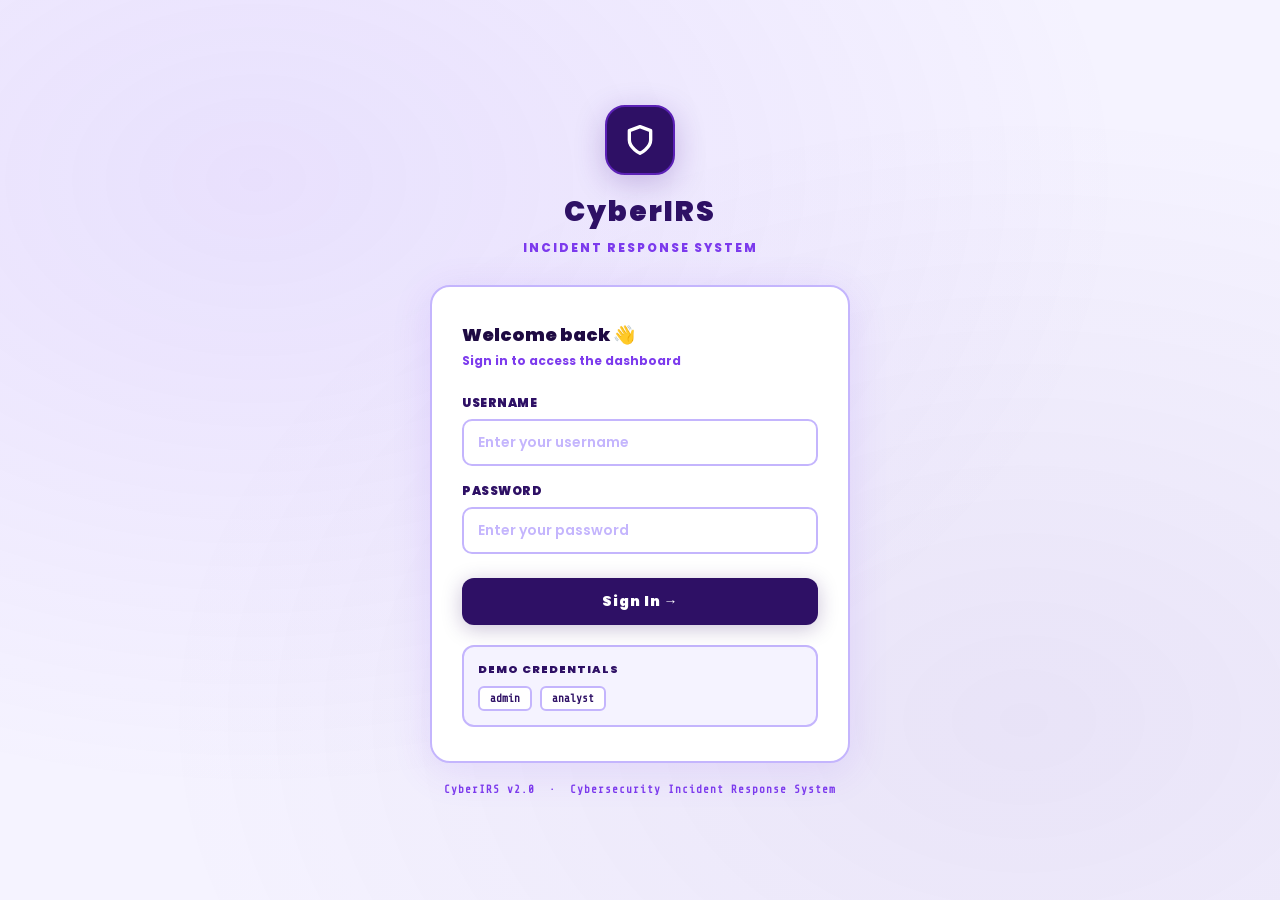
<file: login.html>
<!DOCTYPE html>
<html lang="en">
<head>
<meta charset="UTF-8">
<meta name="viewport" content="width=device-width, initial-scale=1.0">
<title>CyberIRS — Login</title>
<link rel="preconnect" href="https://fonts.googleapis.com">
<link href="https://fonts.googleapis.com/css2?family=Poppins:wght@600;700;800;900&family=Share+Tech+Mono&display=swap" rel="stylesheet">
<style>
*, *::before, *::after { box-sizing: border-box; margin: 0; padding: 0; }
body {
  font-family: 'Poppins', sans-serif;
  background: #f5f3ff;
  color: #1e0a42;
  min-height: 100vh;
  display: flex; align-items: center; justify-content: center;
  padding: 20px; font-weight: 700;
}
body::before {
  content: '';
  position: fixed; inset: 0;
  background: radial-gradient(ellipse at 20% 20%, rgba(124,58,237,0.10) 0%, transparent 60%),
              radial-gradient(ellipse at 80% 80%, rgba(76,29,149,0.07) 0%, transparent 60%);
  pointer-events: none; z-index: 0;
}
.login-wrap { width:100%; max-width:420px; position:relative; z-index:1; }
.brand { text-align:center; margin-bottom:28px; }
.brand-logo {
  width:70px; height:70px; background:#2e1065;
  border: 2px solid #5b21b6; border-radius:20px;
  display:inline-flex; align-items:center; justify-content:center;
  margin-bottom:16px; box-shadow:0 8px 30px rgba(76,29,149,0.25);
}
.brand-logo svg { color:white; }
.brand-name { font-size:28px; font-weight:900; color:#2e1065; letter-spacing:2px; }
.brand-sub  { font-size:12px; font-weight:800; color:#7c3aed; margin-top:6px; letter-spacing:2px; text-transform:uppercase; }

.card {
  background:white; border:2px solid #c4b5fd;
  border-radius:20px; padding:34px 30px;
  box-shadow:0 8px 40px rgba(124,58,237,0.12);
}
.card-title { font-size:18px; font-weight:900; color:#1e0a42; margin-bottom:4px; }
.card-sub   { font-size:12px; font-weight:700; color:#7c3aed; margin-bottom:24px; }

.form-group { margin-bottom:16px; }
label { display:block; font-size:12px; font-weight:900; color:#2e1065; margin-bottom:7px; letter-spacing:.5px; text-transform:uppercase; }
input[type="text"], input[type="password"] {
  width:100%; padding:11px 14px; font-size:14px; font-weight:700;
  font-family:'Poppins',sans-serif;
  background:white; border:2px solid #c4b5fd;
  border-radius:10px; color:#1e0a42; outline:none;
  transition:border-color .2s, box-shadow .2s;
}
input:focus { border-color:#7c3aed; box-shadow:0 0 0 3px rgba(124,58,237,0.10); }
input::placeholder { color:#c4b5fd; font-weight:600; }

.btn-login {
  width:100%; padding:13px; margin-top:8px;
  background:#2e1065; color:white; border:none; border-radius:12px;
  font-size:14px; font-weight:900; font-family:'Poppins',sans-serif;
  cursor:pointer; transition:all 0.2s;
  box-shadow:0 4px 20px rgba(46,16,101,0.25); letter-spacing:1px;
}
.btn-login:hover { background:#7c3aed; transform:translateY(-1px); box-shadow:0 6px 24px rgba(124,58,237,0.35); }
.btn-login:disabled { opacity:.55; cursor:not-allowed; transform:none; }

.msg { font-size:12px; font-weight:800; padding:10px 14px; border-radius:8px; margin-top:14px; display:none; align-items:center; gap:8px; }
.msg.error   { background:#ede9fe; color:#2e1065; display:flex; border:2px solid #7c3aed; }
.msg.success { background:#ede9fe; color:#2e1065; display:flex; border:2px solid #5b21b6; }

.demo-box { margin-top:20px; padding:14px; background:#f5f3ff; border:2px solid #c4b5fd; border-radius:12px; font-size:12px; }
.demo-box strong { display:block; margin-bottom:8px; font-size:11px; font-weight:900; color:#2e1065; letter-spacing:1px; text-transform:uppercase; }
.demo-cred { display:flex; gap:8px; flex-wrap:wrap; }
.cred-item {
  font-family:'Share Tech Mono',monospace;
  background:white; color:#2e1065;
  padding:4px 10px; border-radius:6px;
  border:2px solid #c4b5fd; cursor:pointer; transition:all 0.2s; font-size:11px; font-weight:700;
}
.cred-item:hover { background:#ede9fe; border-color:#7c3aed; }

.footer { text-align:center; margin-top:20px; font-size:11px; font-weight:800; color:#7c3aed; letter-spacing:1px; font-family:'Share Tech Mono',monospace; }
</style>
</head>
<body>
<div class="login-wrap">
  <div class="brand">
    <div class="brand-logo">
      <svg width="32" height="32" viewBox="0 0 24 24" fill="none" stroke="currentColor" stroke-width="2.5" stroke-linecap="round" stroke-linejoin="round">
        <path d="M12 22s8-4 8-10V5l-8-3-8 3v7c0 6 8 10 8 10z"/>
      </svg>
    </div>
    <div class="brand-name">CyberIRS</div>
    <div class="brand-sub">Incident Response System</div>
  </div>
  <div class="card">
    <div class="card-title">Welcome back 👋</div>
    <div class="card-sub">Sign in to access the dashboard</div>
    <div class="form-group">
      <label>Username</label>
      <input type="text" id="username" placeholder="Enter your username" autocomplete="username">
    </div>
    <div class="form-group">
      <label>Password</label>
      <input type="password" id="password" placeholder="Enter your password" autocomplete="current-password">
    </div>
    <button class="btn-login" id="login-btn" onclick="doLogin()">Sign In →</button>
    <div class="msg" id="msg"></div>
    <div class="demo-box">
      <strong>Demo Credentials</strong>
      <div class="demo-cred">
        <span class="cred-item" onclick="fill('admin','admin123')">admin </span>
        <span class="cred-item" onclick="fill('analyst','analyst123')">analyst </span>
      </div>
    </div>
  </div>
  <div class="footer">CyberIRS v2.0 &nbsp;·&nbsp; Cybersecurity Incident Response System</div>
</div>
<script>
function fill(u,p){ document.getElementById('username').value=u; document.getElementById('password').value=p; }
document.addEventListener('keydown', e=>{ if(e.key==='Enter') doLogin(); });
async function doLogin(){
  const username=document.getElementById('username').value.trim();
  const password=document.getElementById('password').value.trim();
  const btn=document.getElementById('login-btn'); const msg=document.getElementById('msg');
  if(!username||!password){ showMsg('Please enter username and password.','error'); return; }
  btn.disabled=true; btn.textContent='Signing in...'; msg.className='msg';
  try{
    const res=await fetch('/login',{method:'POST',headers:{'Content-Type':'application/json'},body:JSON.stringify({username,password})});
    const data=await res.json();
    if(data.success){ showMsg('Access granted! Redirecting...','success'); setTimeout(()=>window.location.href='/',800); }
    else{ showMsg(data.error||'Invalid credentials.','error'); btn.disabled=false; btn.textContent='Sign In →'; }
  }catch(e){ showMsg('Connection error. Is the server running?','error'); btn.disabled=false; btn.textContent='Sign In →'; }
}
function showMsg(text,type){ const el=document.getElementById('msg'); el.textContent=text; el.className='msg '+type; }
</script>
</body>
</html>
</file>
